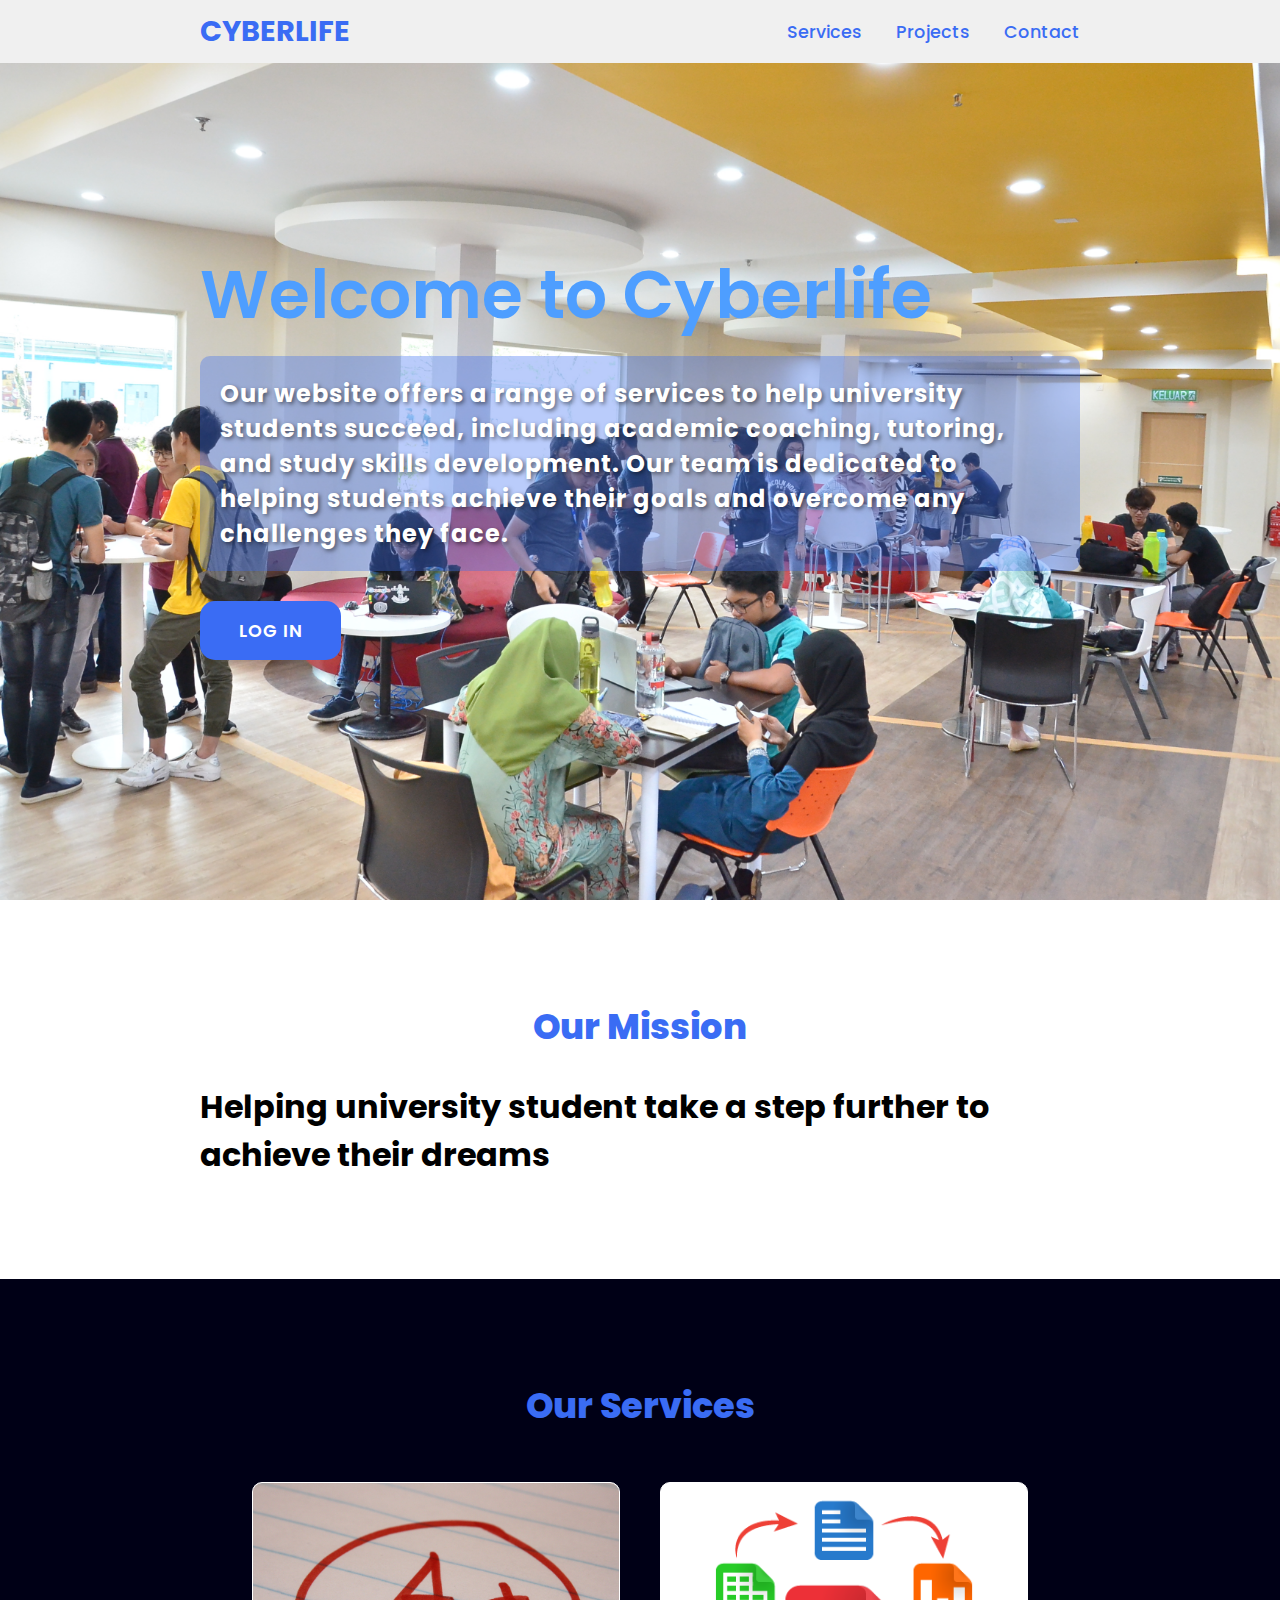
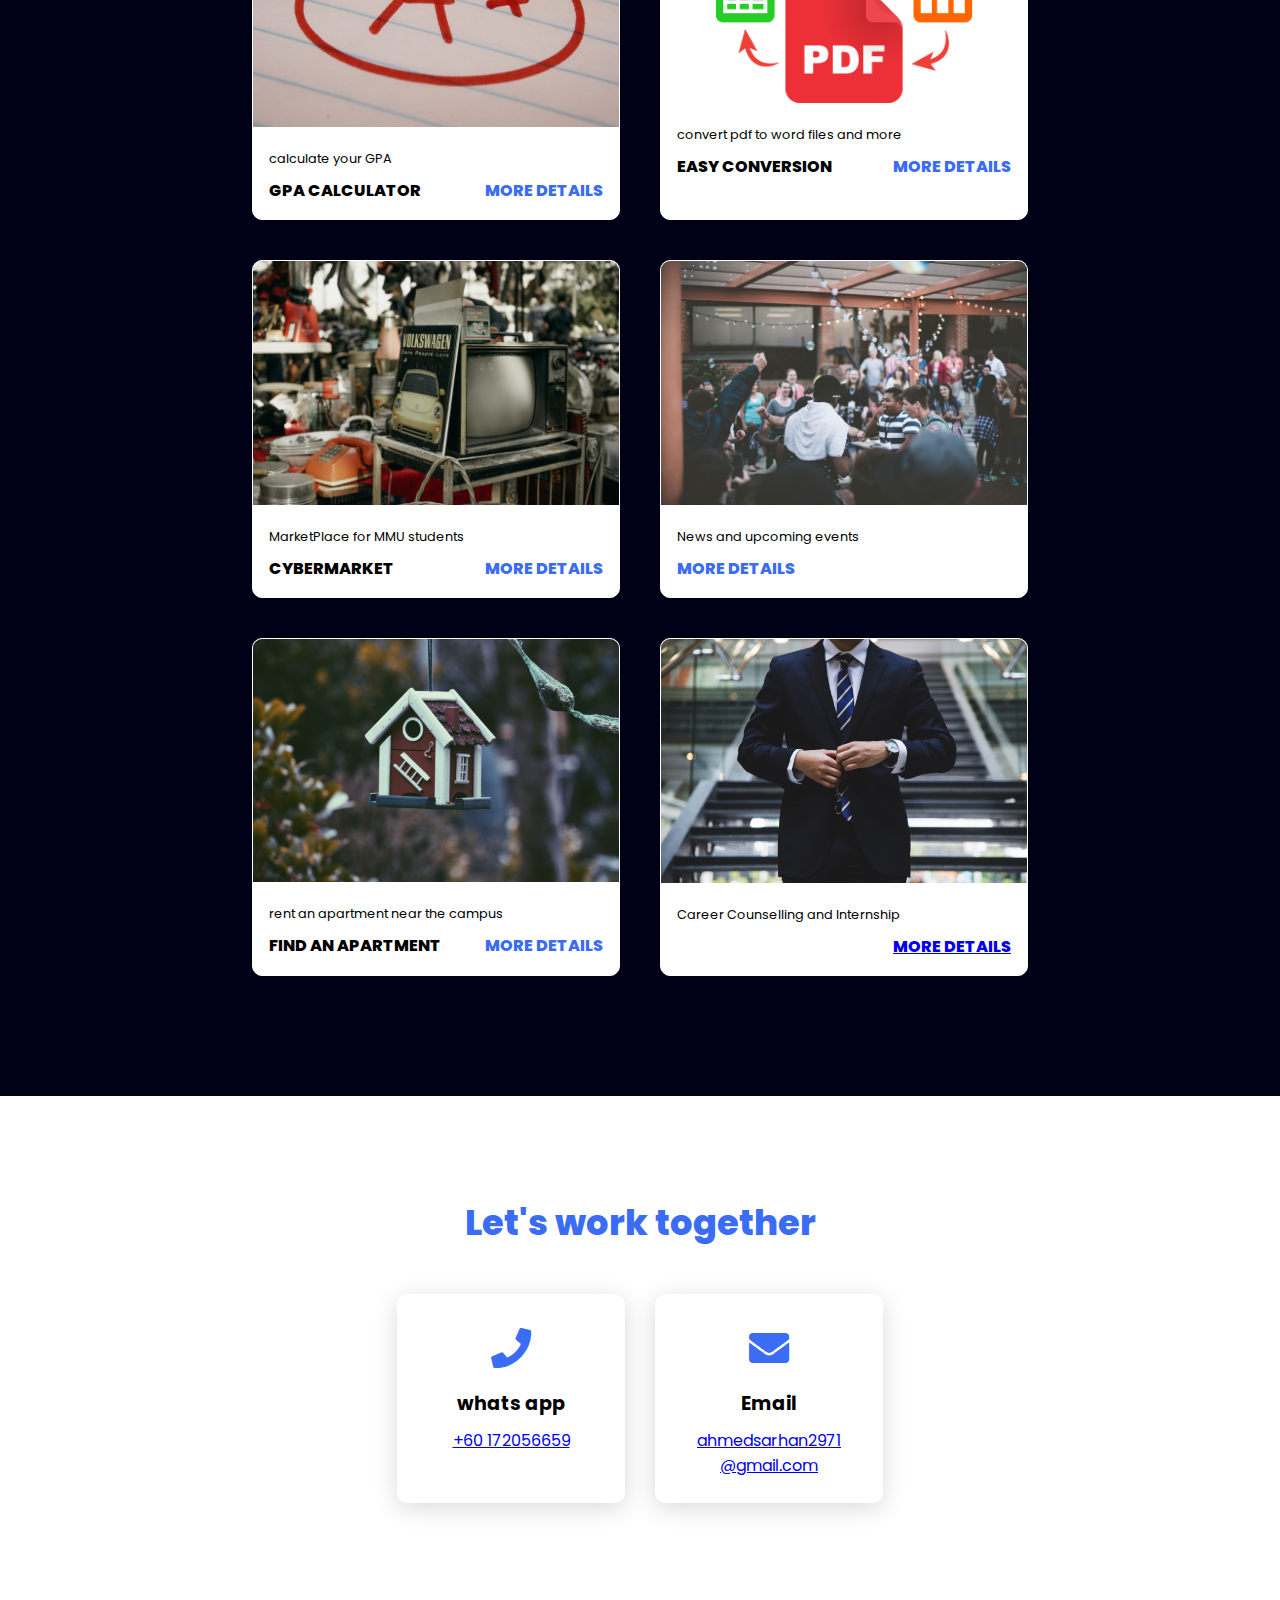
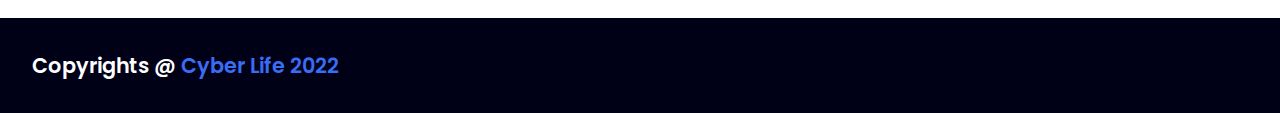
<file: index.html>
<!DOCTYPE html>
<html lang="en">
<head>
    <meta charset="UTF-8">
    <meta http-equiv="X-UA-Compatible" content="IE=edge">
    <meta name="viewport" content="width=device-width, initial-scale=1.0">
    <link rel="stylesheet" href="https://cdnjs.cloudflare.com/ajax/libs/font-awesome/5.15.4/css/all.min.css">
    <link rel="stylesheet" href="cyberlife.css">
    <title>CyberLife</title>
</head>
<body>

    <header>
        <a href="#" class="logo">CyberLife</a>
        <nav class="navigation">
            <a href="#services">Services</a>
            <a href="#projects">Projects</a>
            <a href="#contact">Contact</a>
        </nav>
    </header>

    

    <section class="main">
        <div>
            <h2><br><span>Welcome to Cyberlife</span></h2>
            <h3>Our website offers a range of services to help university students succeed, including academic coaching, tutoring, and study skills development. 
                Our team is dedicated to helping students achieve their goals and overcome any challenges they face. 
               </h3>
            <a href="#projects" class="main-btn">LOG IN</a>
       
        </div>
    </section>

    <section class="cards" id="services">
        <h2 class="title">Our Mission</h2>
        <h1 class="content">Helping university student take a step further to achieve their dreams </h1>
        <!-- <div class="content">
            <div class="card">
                <div class="icon">
                    <i class="fas fa-edit"></i>
                </div>
                <div class="info">
                    <h3>Script Writing</h3>
                    <p>Research and write scripts for different topics that can then be directly recorded for video production</p>
                </div>
            </div>
            <div class="card">
                <div class="icon">
                    <i class="fas fa-video"></i>
                </div>
                <div class="info">
                    <h3>Video Production</h3>
                    <p>Record and shoot videos taking into consideration proper settings, followed by production & post-production work</p>
                </div>
            </div>
            <div class="card">
                <div class="icon">
                    <i class="fas fa-graduation-cap"></i>
                </div>
                <div class="info">
                    <h3>Curriculum Development</h3>
                    <p>Develop complete curriculums for various technical topics to produce digital transformative courses</p>
                </div>
            </div>
        </div> -->
    </section>

    <section class="projects" id="projects">
        <h2 class="title">Our Services</h2>
        <div class="content">
            <div class="project-card">
                <div class="project-image">
                    <img src="images/A+.jpg" />
                </div>
                <div class="project-info">
                    <p class="project-category">calculate your GPA</p>
                    <strong class="project-title">
                        <span>GPA calculator </span>
                        <a href="https://www.calculator.net/gpa-calculator.html" class="more-details">More details</a>
                    </strong>
                </div>
            </div>
            <div class="project-card">
                <div class="project-image">
                    <img src="images/file conversion.png" />
                </div>
                <div class="project-info">
                    <p class="project-category"> convert pdf to word files and more</p>
                    <strong class="project-title">
                        <span>Easy Conversion</span>
                        <a href="https://www.ilovepdf.com/" class="more-details">More details</a>
                    </strong>
                </div>
            </div>
            <div class="project-card">
                <div class="project-image">
                    <img src="images/work3.jpg" />
                </div>
                <div class="project-info">
                    <p class="project-category">MarketPlace for MMU students</p>
                    <strong class="project-title">
                        <span>CyberMarket</span>
                        <a href="#" class="more-details">More details</a>
                    </strong>
                </div>
            </div>
            <div class="project-card">
                <div class="project-image">
                    <img src="images/work4.jpg" />
                </div>
                <div class="project-info">
                    <p class="project-category">News and upcoming events </p>
                    <strong class="project-title">
                        <!-- <span>Dev Books</span> -->
                        <a href="news.html" class="more-details">More details</a>
                    </strong>
                </div>
            </div>
            <div class="project-card">
                <div class="project-image">
                    <img src="images/work5.jpg" />
                </div>
                <div class="project-info">
                    <p class="project-category">rent an apartment near the campus</p>
                    <strong class="project-title">
                        <span>Find an apartment</span>
                        <a href="https://www.iproperty.com.my/rent/cyberjaya/all-residential/?maxPrice=1500" class="more-details">More details</a>
                    </strong>
                </div>
            </div>
            <div class="project-card">
                <div class="project-image">
                    <img src="images/work6.jpg" />
                </div>
                <div class="project-info">
                    <p class="project-category">Career Counselling and Internship </p>
                    <strong class="project-title">
                        <span></span>
        
                        <a href="career_counselling.html">More details</a>
                    </strong>
                </div>
            </div>
        </div>
    </section>

    <section class="cards contact" id="contact">
        <h2 class="title">Let's work together</h2>
        <div class="content">
            <div class="card">
                <div class="icon">
                    <i class="fas fa-phone"></i>
                </div>
                <div class="info">
                    <h3>whats app</h3>
                    <p><a href="https://wa.me/+60172056659">+60 172056659</a></p>
                </div>
            </div>
            <div class="card">
               
                <div class="icon">
                    <i class="fas fa-envelope"></i>
                </div>
                <div class="info">
                    <h3>Email</h3>
                    <p><a href="https://www.google.com/">ahmedsarhan2971
                        @gmail.com</a>
                </div></p>
                        
            </a>
            </div>
        </div>
    </section>
    
    <footer class="footer">
        <p class="footer-title">Copyrights @ <span>Cyber Life 2022</span></p>
     
    </footer>

</body>
</html>
</file>
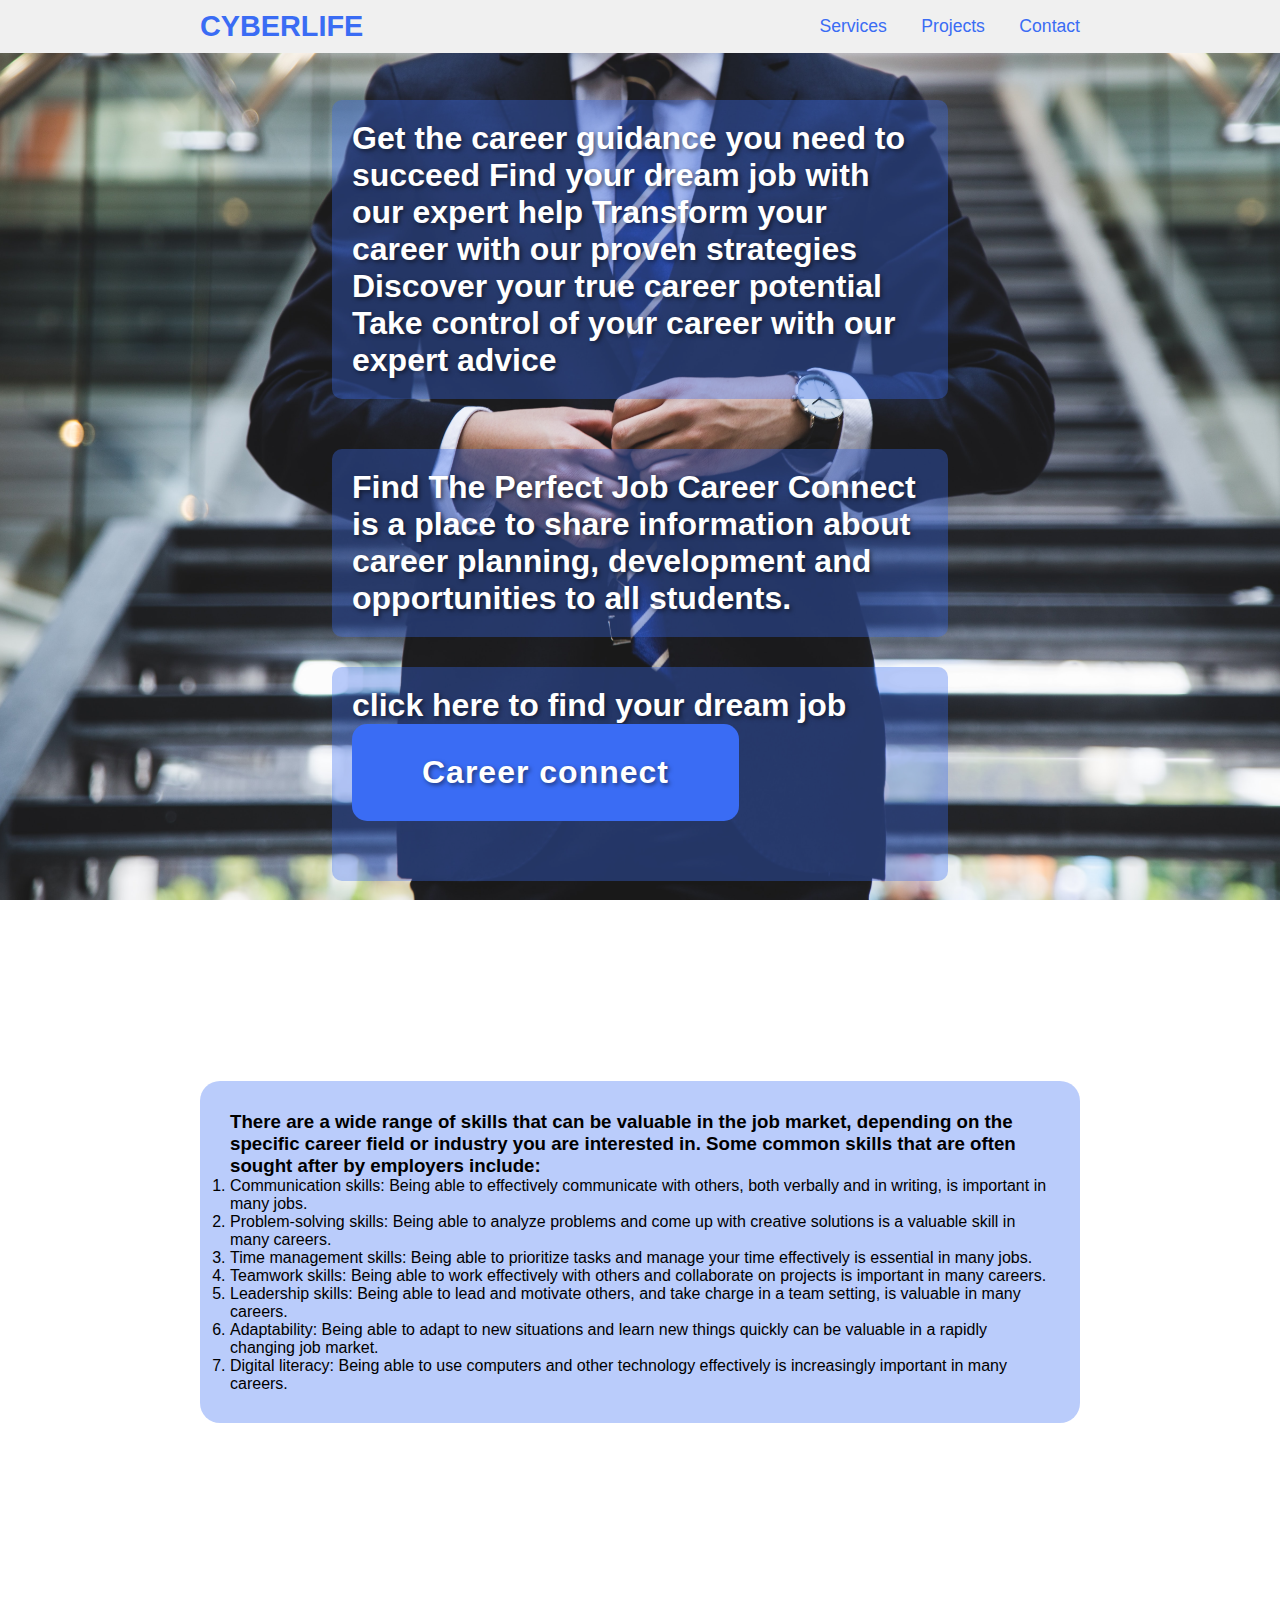
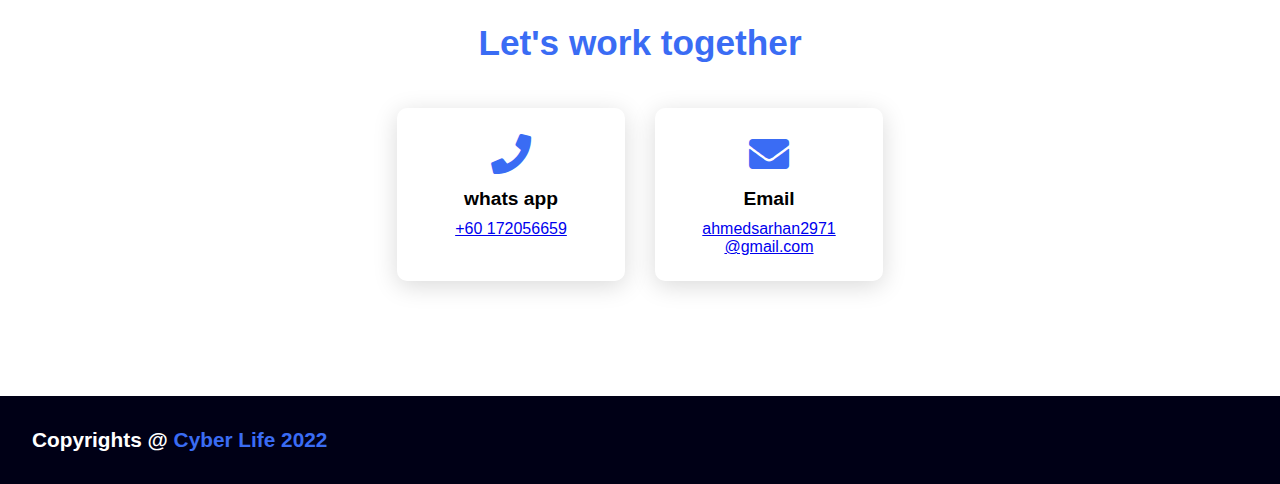
<file: career_counselling.html>
<!DOCTYPE html>
<html lang="en">
<head>
    <meta charset="UTF-8">
    <meta http-equiv="X-UA-Compatible" content="IE=edge">
    <meta name="viewport" content="width=device-width, initial-scale=1.0">
    <link rel="stylesheet" href="https://cdnjs.cloudflare.com/ajax/libs/font-awesome/5.15.4/css/all.min.css">
    <link rel="stylesheet" href="career_counselling.css">
    <title>CyberLife</title>
</head>
<body>



  
    <header>
      <a href="cyberlife.html" class="logo">CyberLife</a>
      <nav class="navigation">
          <a href="#services">Services</a>
          <a href="#projects">Projects</a>
          <a href="#contact">Contact</a>
      </nav>
  </header>


  <section class="main">
      <div>
           <h1 id="career-">Get the career guidance you need to succeed
            Find your dream job with our expert help
            Transform your career with our proven strategies
            Discover your true career potential
            Take control of your career with our expert advice</h1>
          

             <h1>
                      Find The Perfect Job
                      Career Connect is a place to share information about career planning, 
                  development and opportunities to all students.
             </h1>
    
      <div style= "justify-content: center; display: flex; margin-top: 30px;">
                 <h1>
                         click here to find your dream job  
                             <a href="https://careerconnect.mmu.edu.my/" class="main-btn" >Career connect</a>
                 </h1>
        </div>
    </div>
  </section>
 
 

<section class="blog">
<div><h3>
  There are a wide range of skills that can be valuable in the job market, 
  depending on the specific career field or industry you are interested in. 
  Some common skills that are often sought after by employers include:

 
</h3>

<ol>
  <li>Communication skills: Being able to effectively communicate with others, 
    both verbally and in writing, is important in many jobs.</li> 
<li>Problem-solving skills: Being able to analyze problems 
and come up with creative solutions is a valuable skill in many careers.</li>
<li>Time management skills: Being able to prioritize tasks and manage your time effectively is essential in many jobs.</li>
<li>Teamwork skills: Being able to work effectively with others and collaborate on projects is important in many careers.</li>
<li>Leadership skills: Being able to lead and motivate others, and take charge in a team setting, is valuable in many careers.</li>
<li>Adaptability: Being able to adapt to new situations and learn new things quickly can be valuable in a rapidly changing job market.</li>
<li>Digital literacy: Being able to use computers and other technology effectively is increasingly important in many careers.</li>
  
</ol></div>
  

  
</section>
 

    <section class="cards contact" id="contact">
        <h2 class="title">Let's work together</h2>
        <div class="content">
            <div class="card">
                <div class="icon">
                    <i class="fas fa-phone"></i>
                </div>
                <div class="info">
                    <h3>whats app</h3>
                    <p><a href="https://wa.me/+60172056659">+60 172056659</a></p>
                </div>
            </div>
            <div class="card">
               
                <div class="icon">
                    <i class="fas fa-envelope"></i>
                </div>
                <div class="info">
                    <h3>Email</h3>
                    <p><a href="https://www.google.com/">ahmedsarhan2971
                        @gmail.com</a>
                </div></p>
                        
            </a>
            </div>
        </div>
    </section>
    
    <footer class="footer">
        <p class="footer-title">Copyrights @ <span>Cyber Life 2022</span></p>
    
    </footer>

</body>
</html>
</file>
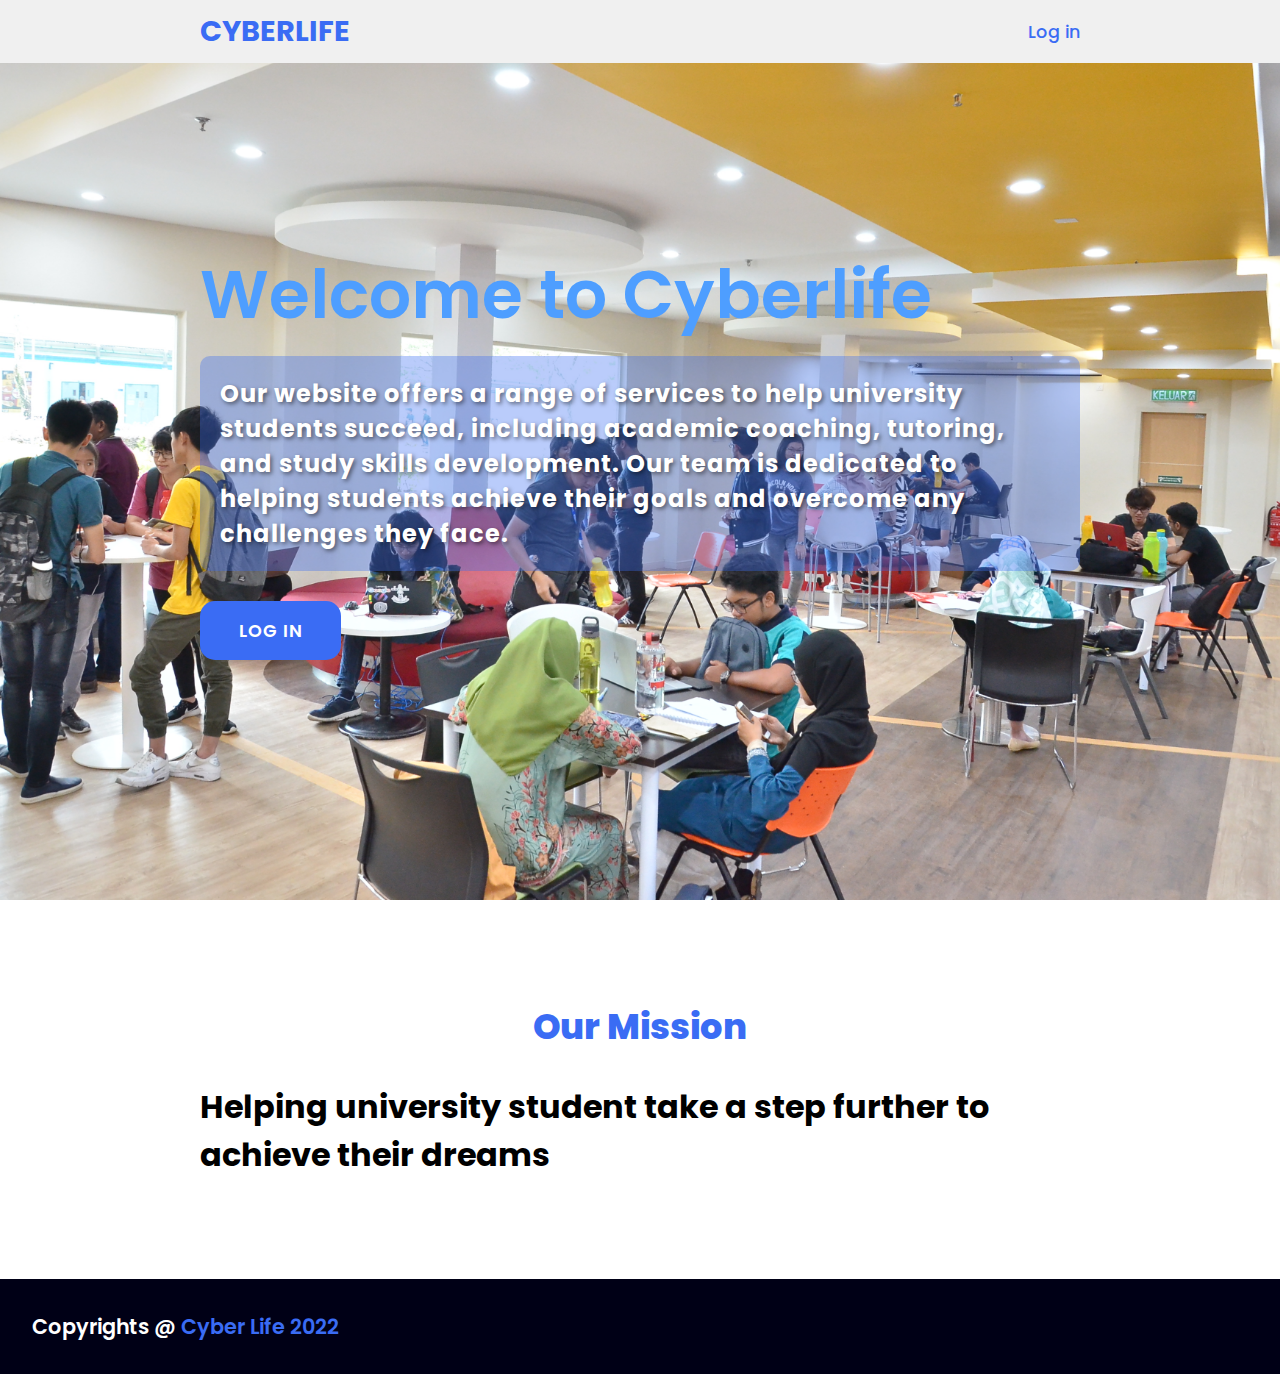
<file: cyberlife-login-page.html>
<!DOCTYPE html>
<html lang="en">
<head>
    <meta charset="UTF-8">
    <meta http-equiv="X-UA-Compatible" content="IE=edge">
    <meta name="viewport" content="width=device-width, initial-scale=1.0">
    <link rel="stylesheet" href="https://cdnjs.cloudflare.com/ajax/libs/font-awesome/5.15.4/css/all.min.css">
    <link rel="stylesheet" href="cyberlife.css">
    <title>CyberLife</title>
</head>
<body>

    <header>
        <a href="#"  class="logo">CyberLife</a>
        <nav class="navigation">

            <a href="#Login">Log in</a>
        </nav>
    </header>


    <section class="main">
        <div>
            <h2><br><span>Welcome to Cyberlife</span></h2>
            <h3>Our website offers a range of services to help university students succeed, including academic coaching, tutoring, and study skills development. 
                Our team is dedicated to helping students achieve their goals and overcome any challenges they face. 
               </h3>
            <a href="#projects" class="main-btn">LOG IN</a>
   
           
       
        </div>
    </section>

    <section class="cards" id="services">
        <h2 class="title">Our Mission</h2>
        <h1 class="content">Helping university student take a step further to achieve their dreams </h1>
        <!-- <div class="content">
            <div class="card">
                <div class="icon">
                    <i class="fas fa-edit"></i>
                </div>
                <div class="info">
                    <h3>Script Writing</h3>
                    <p>Research and write scripts for different topics that can then be directly recorded for video production</p>
                </div>
            </div>
            <div class="card">
                <div class="icon">
                    <i class="fas fa-video"></i>
                </div>
                <div class="info">
                    <h3>Video Production</h3>
                    <p>Record and shoot videos taking into consideration proper settings, followed by production & post-production work</p>
                </div>
            </div>
            <div class="card">
                <div class="icon">
                    <i class="fas fa-graduation-cap"></i>
                </div>
                <div class="info">
                    <h3>Curriculum Development</h3>
                    <p>Develop complete curriculums for various technical topics to produce digital transformative courses</p>
                </div>
            </div>
        </div> -->
    </section>

   
  
    
    <footer class="footer">
        <p class="footer-title">Copyrights @ <span>Cyber Life 2022</span></p>
    
    </footer>

</body>
</html>
</file>
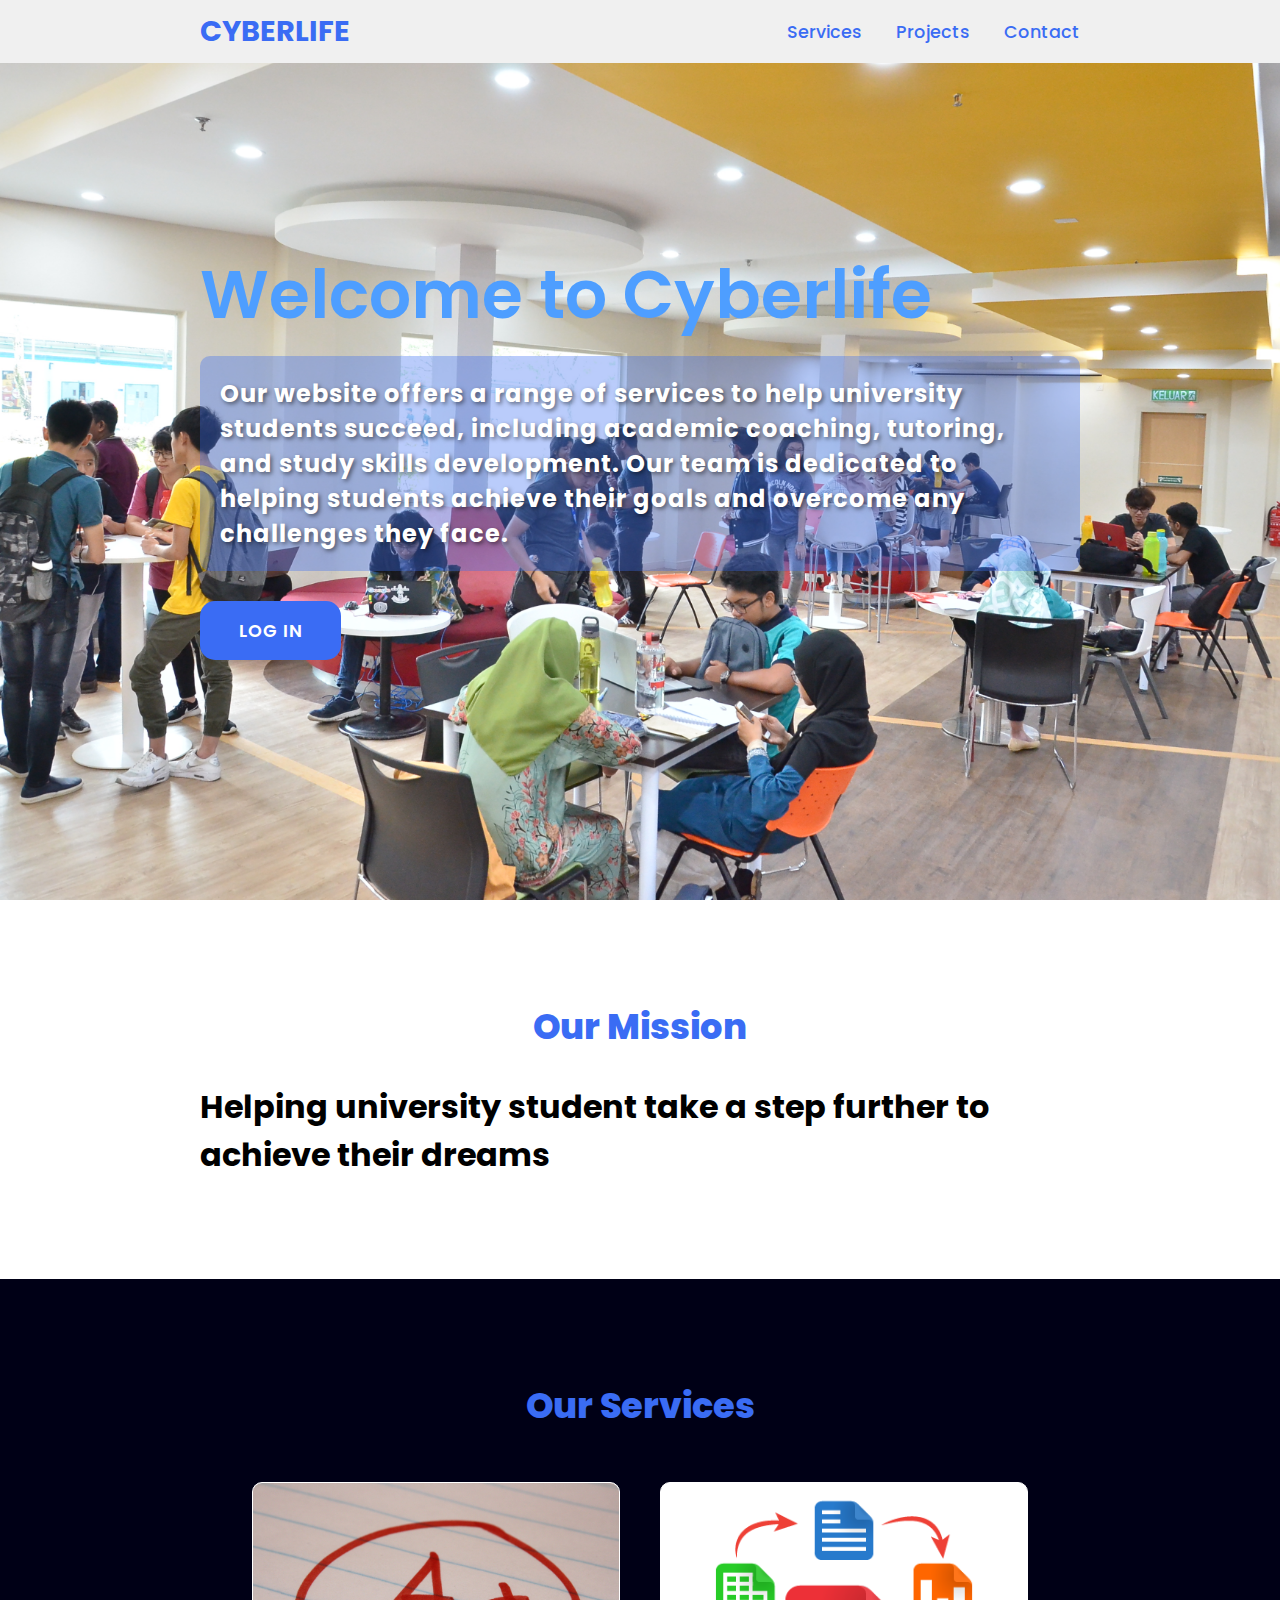
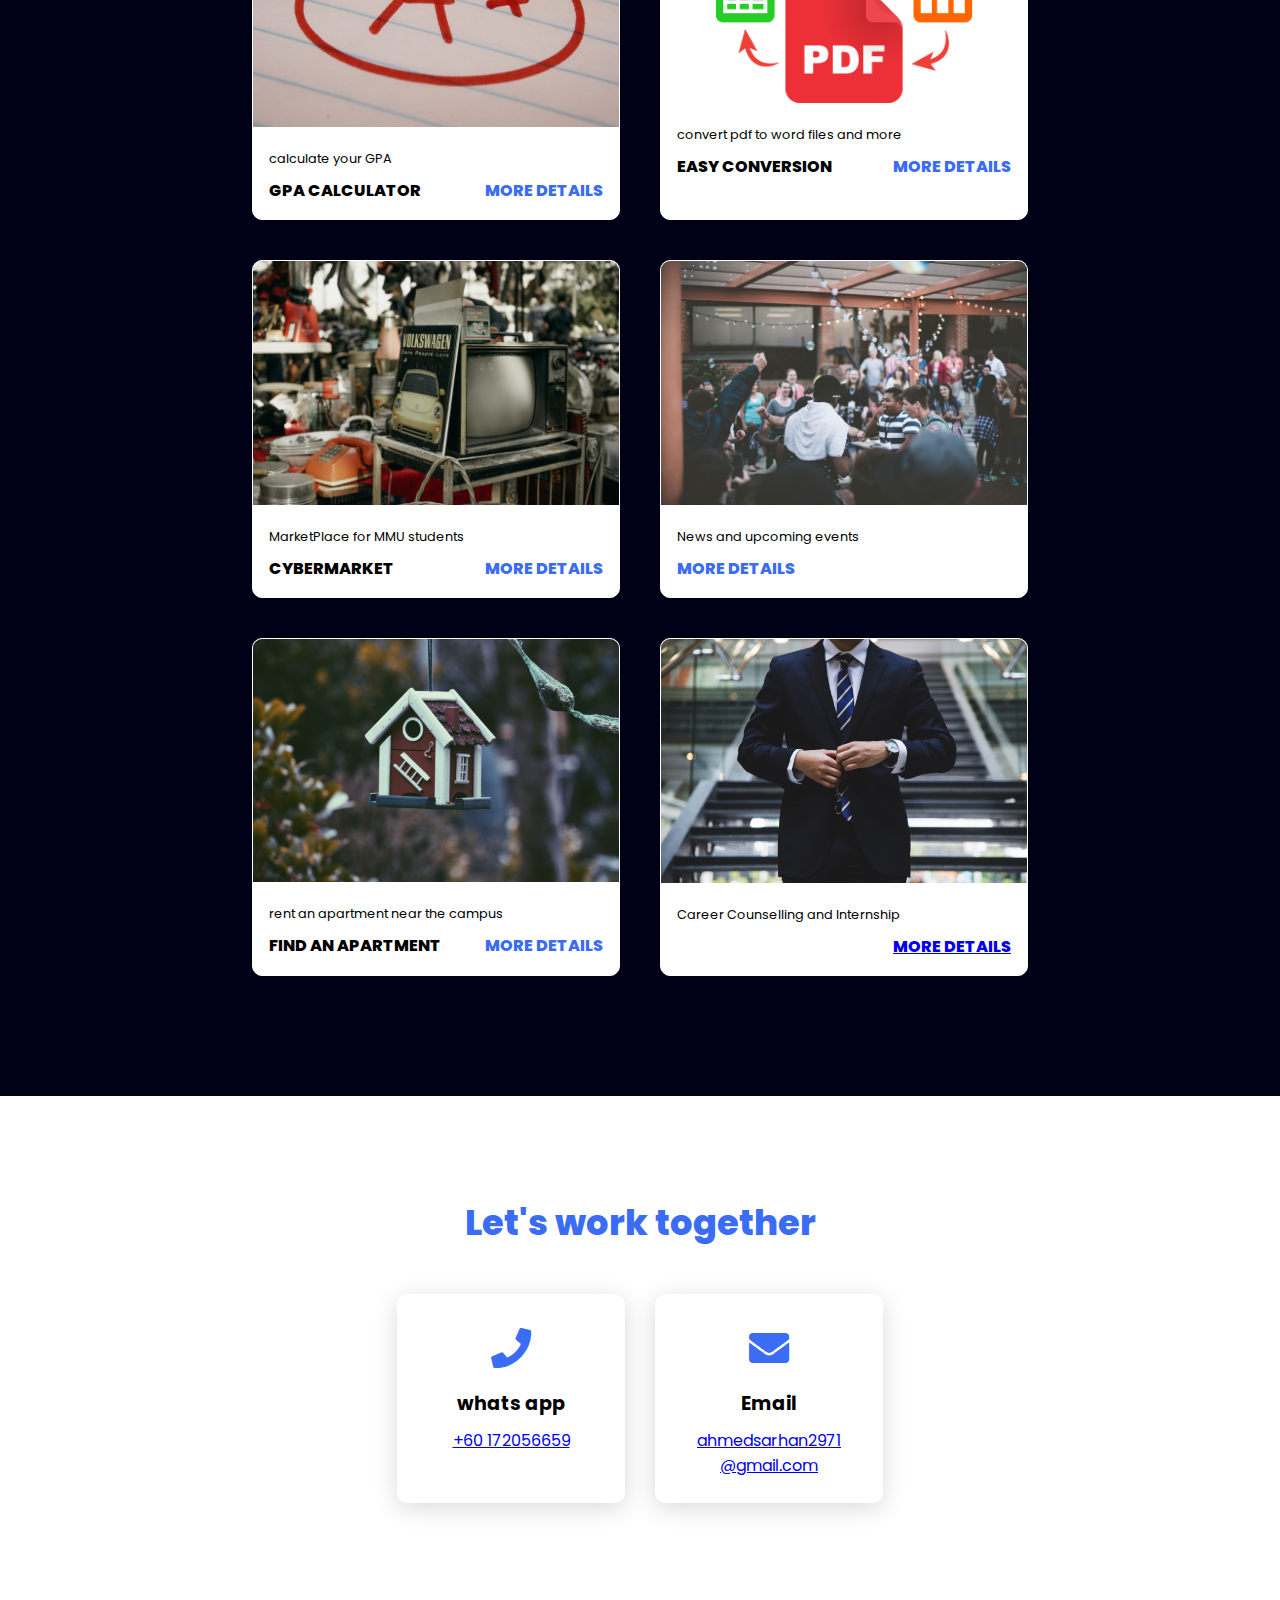
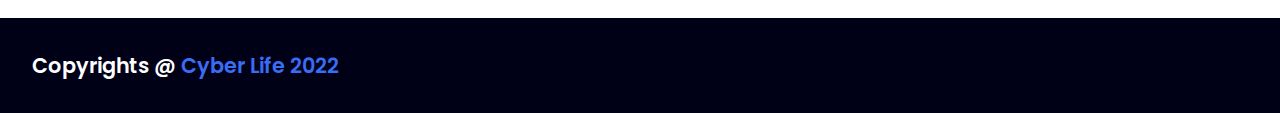
<file: cyberlife-main.html>
<!DOCTYPE html>
<html lang="en">
<head>
    <meta charset="UTF-8">
    <meta http-equiv="X-UA-Compatible" content="IE=edge">
    <meta name="viewport" content="width=device-width, initial-scale=1.0">
    <link rel="stylesheet" href="https://cdnjs.cloudflare.com/ajax/libs/font-awesome/5.15.4/css/all.min.css">
    <link rel="stylesheet" href="cyberlife.css">
    <title>CyberLife</title>
</head>
<body>

    <header>
        <a href="#" class="logo">CyberLife</a>
        <nav class="navigation">
            <a href="#services">Services</a>
            <a href="#projects">Projects</a>
            <a href="#contact">Contact</a>
        </nav>
    </header>

    

    <section class="main">
        <div>
            <h2><br><span>Welcome to Cyberlife</span></h2>
            <h3>Our website offers a range of services to help university students succeed, including academic coaching, tutoring, and study skills development. 
                Our team is dedicated to helping students achieve their goals and overcome any challenges they face. 
               </h3>
            <a href="#projects" class="main-btn">LOG IN</a>
       
        </div>
    </section>

    <section class="cards" id="services">
        <h2 class="title">Our Mission</h2>
        <h1 class="content">Helping university student take a step further to achieve their dreams </h1>
        <!-- <div class="content">
            <div class="card">
                <div class="icon">
                    <i class="fas fa-edit"></i>
                </div>
                <div class="info">
                    <h3>Script Writing</h3>
                    <p>Research and write scripts for different topics that can then be directly recorded for video production</p>
                </div>
            </div>
            <div class="card">
                <div class="icon">
                    <i class="fas fa-video"></i>
                </div>
                <div class="info">
                    <h3>Video Production</h3>
                    <p>Record and shoot videos taking into consideration proper settings, followed by production & post-production work</p>
                </div>
            </div>
            <div class="card">
                <div class="icon">
                    <i class="fas fa-graduation-cap"></i>
                </div>
                <div class="info">
                    <h3>Curriculum Development</h3>
                    <p>Develop complete curriculums for various technical topics to produce digital transformative courses</p>
                </div>
            </div>
        </div> -->
    </section>

    <section class="projects" id="projects">
        <h2 class="title">Our Services</h2>
        <div class="content">
            <div class="project-card">
                <div class="project-image">
                    <img src="images/A+.jpg" />
                </div>
                <div class="project-info">
                    <p class="project-category">calculate your GPA</p>
                    <strong class="project-title">
                        <span>GPA calculator </span>
                        <a href="https://www.calculator.net/gpa-calculator.html" class="more-details">More details</a>
                    </strong>
                </div>
            </div>
            <div class="project-card">
                <div class="project-image">
                    <img src="images/file conversion.png" />
                </div>
                <div class="project-info">
                    <p class="project-category"> convert pdf to word files and more</p>
                    <strong class="project-title">
                        <span>Easy Conversion</span>
                        <a href="https://www.ilovepdf.com/" class="more-details">More details</a>
                    </strong>
                </div>
            </div>
            <div class="project-card">
                <div class="project-image">
                    <img src="images/work3.jpg" />
                </div>
                <div class="project-info">
                    <p class="project-category">MarketPlace for MMU students</p>
                    <strong class="project-title">
                        <span>CyberMarket</span>
                        <a href="#" class="more-details">More details</a>
                    </strong>
                </div>
            </div>
            <div class="project-card">
                <div class="project-image">
                    <img src="images/work4.jpg" />
                </div>
                <div class="project-info">
                    <p class="project-category">News and upcoming events </p>
                    <strong class="project-title">
                        <!-- <span>Dev Books</span> -->
                        <a href="news.html" class="more-details">More details</a>
                    </strong>
                </div>
            </div>
            <div class="project-card">
                <div class="project-image">
                    <img src="images/work5.jpg" />
                </div>
                <div class="project-info">
                    <p class="project-category">rent an apartment near the campus</p>
                    <strong class="project-title">
                        <span>Find an apartment</span>
                        <a href="https://www.iproperty.com.my/rent/cyberjaya/all-residential/?maxPrice=1500" class="more-details">More details</a>
                    </strong>
                </div>
            </div>
            <div class="project-card">
                <div class="project-image">
                    <img src="images/work6.jpg" />
                </div>
                <div class="project-info">
                    <p class="project-category">Career Counselling and Internship </p>
                    <strong class="project-title">
                        <span></span>
        
                        <a href="career_counselling.html">More details</a>
                    </strong>
                </div>
            </div>
        </div>
    </section>

    <section class="cards contact" id="contact">
        <h2 class="title">Let's work together</h2>
        <div class="content">
            <div class="card">
                <div class="icon">
                    <i class="fas fa-phone"></i>
                </div>
                <div class="info">
                    <h3>whats app</h3>
                    <p><a href="https://wa.me/+60172056659">+60 172056659</a></p>
                </div>
            </div>
            <div class="card">
               
                <div class="icon">
                    <i class="fas fa-envelope"></i>
                </div>
                <div class="info">
                    <h3>Email</h3>
                    <p><a href="https://www.google.com/">ahmedsarhan2971
                        @gmail.com</a>
                </div></p>
                        
            </a>
            </div>
        </div>
    </section>
    
    <footer class="footer">
        <p class="footer-title">Copyrights @ <span>Cyber Life 2022</span></p>
     
    </footer>

</body>
</html>
</file>
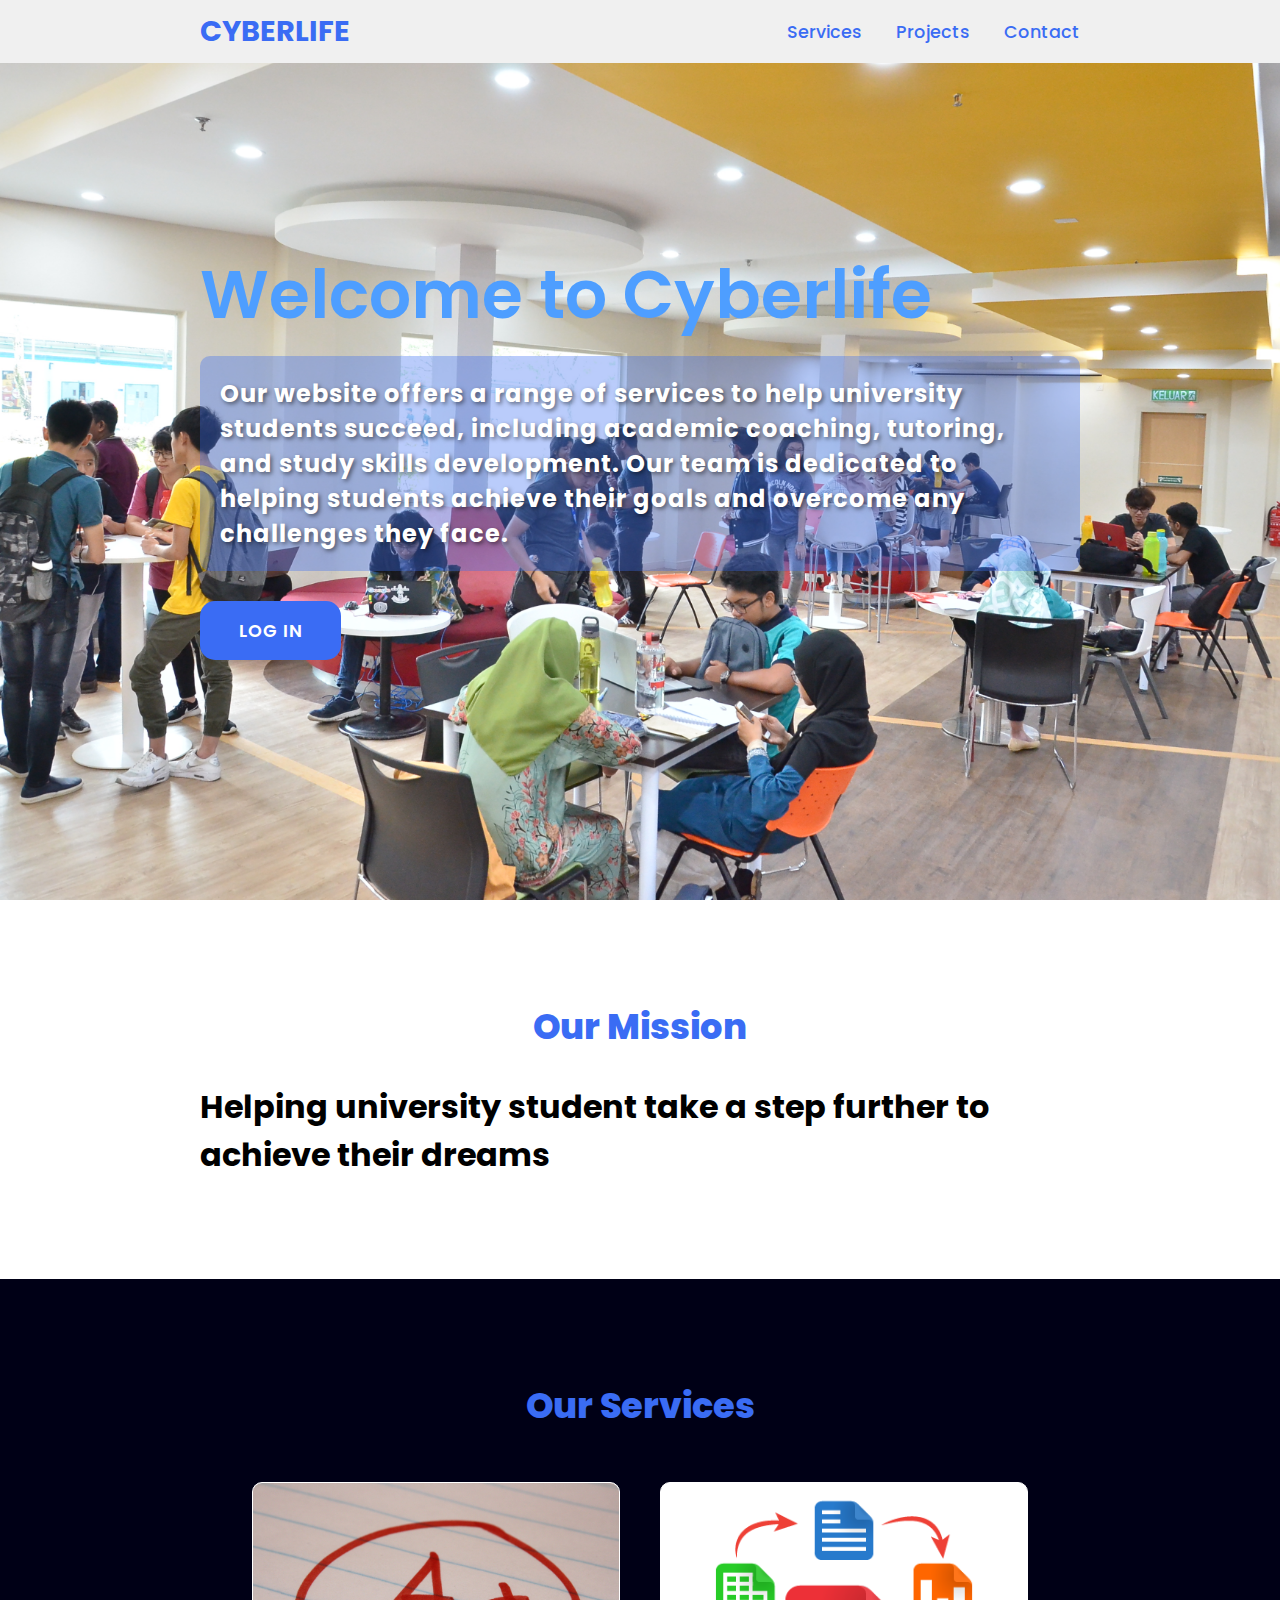
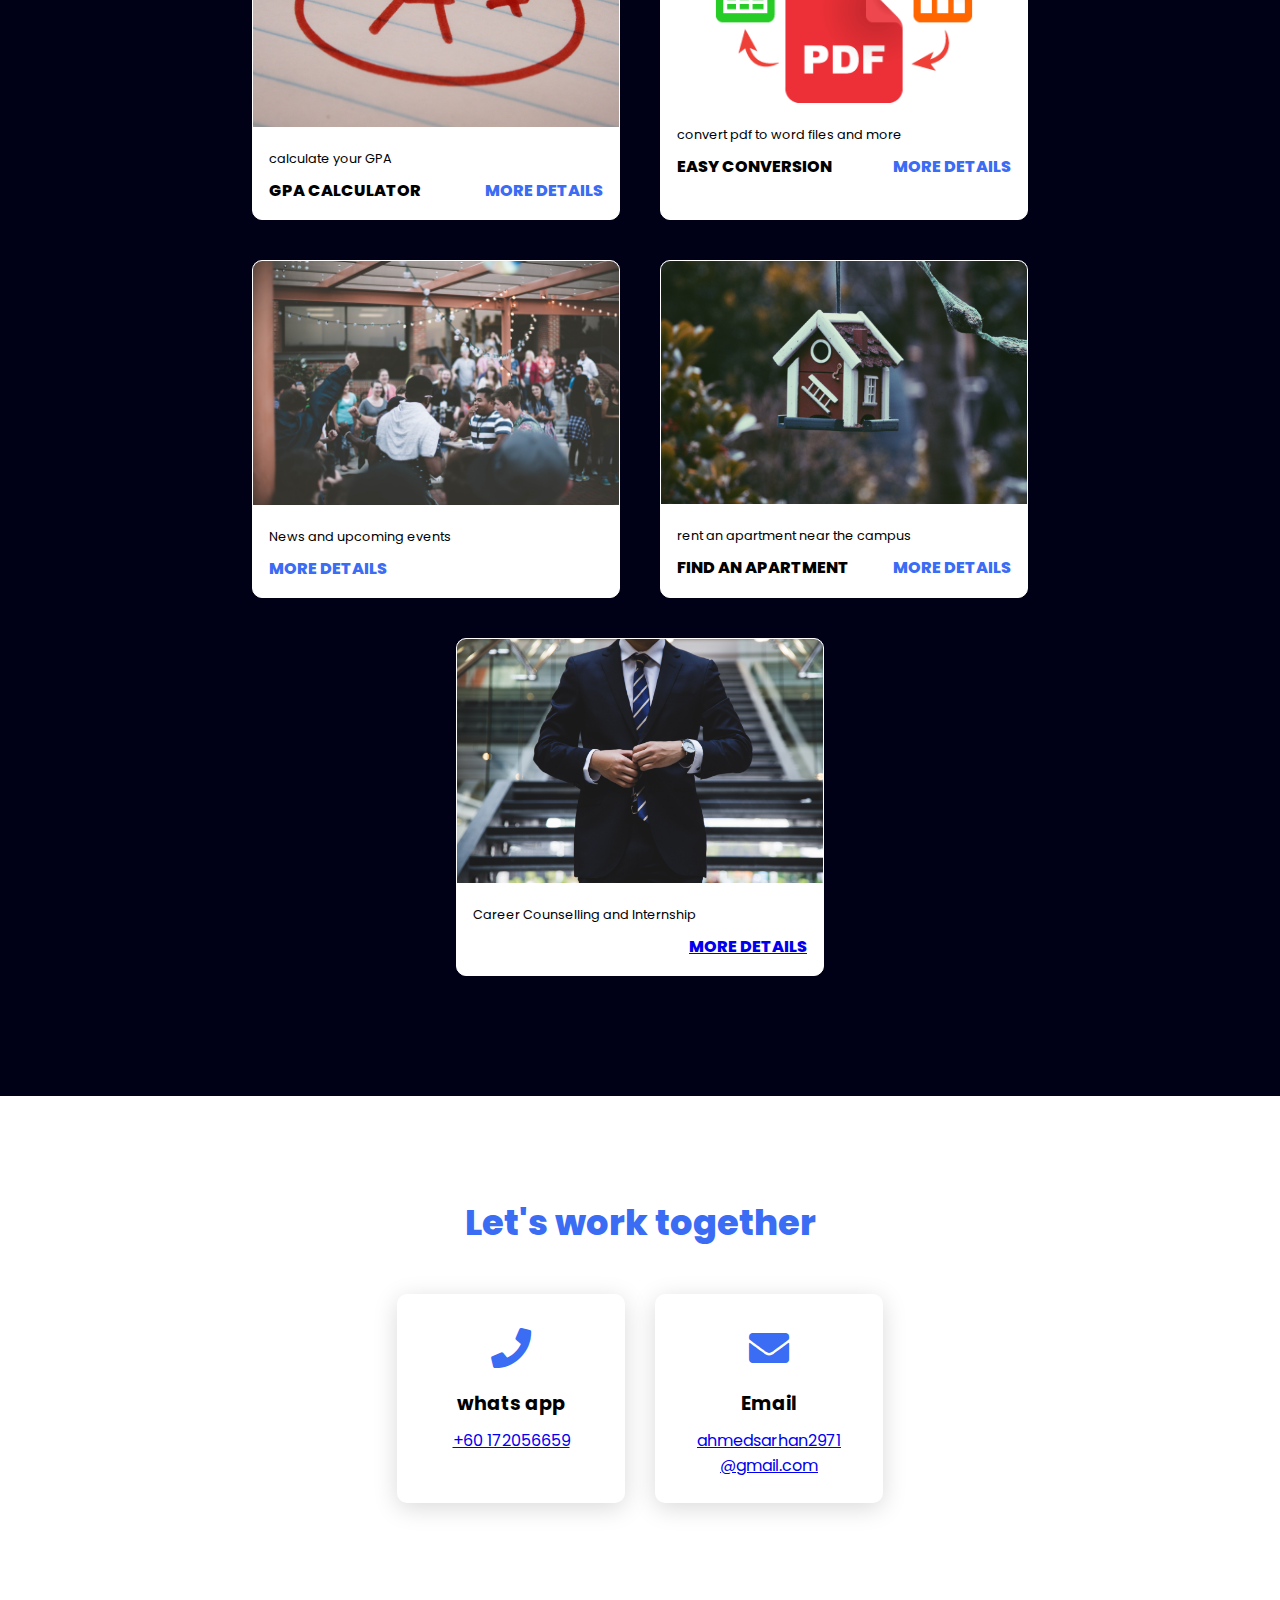
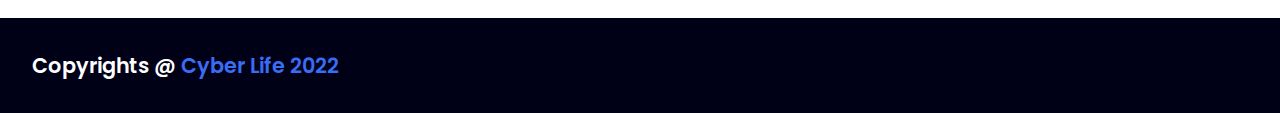
<file: cyberlife.html>
<!DOCTYPE html>
<html lang="en">
<head>
    <meta charset="UTF-8">
    <meta http-equiv="X-UA-Compatible" content="IE=edge">
    <meta name="viewport" content="width=device-width, initial-scale=1.0">
    <link rel="stylesheet" href="https://cdnjs.cloudflare.com/ajax/libs/font-awesome/5.15.4/css/all.min.css">
    <link rel="stylesheet" href="cyberlife.css">
    <title>CyberLife</title>
</head>
<body>

    <header>
        
        <a href="#" class="logo">CyberLife</a>
        <nav class="navigation">
            <a href="#services">Services</a>
            <a href="#projects">Projects</a>
            <a href="#contact">Contact</a>
        </nav>
    </header>


    <section class="main">
        <div>
            <h2><br><span>Welcome to Cyberlife</span></h2>
            <h3>Our website offers a range of services to help university students succeed, including academic coaching, tutoring, and study skills development. 
                Our team is dedicated to helping students achieve their goals and overcome any challenges they face. 
               </h3>
            <a href="#projects" class="main-btn">LOG IN</a>
            <!-- <div class="social-icons">
                <a href="#"><i class="fab fa-linkedin"></i></a>
                <a href="#"><i class="fab fa-twitter"></i></a>
                <a href="#"><i class="fab fa-instagram"></i></a>
                <a href="#"><i class="fab fa-youtube"></i></a>
            </div> -->
        </div>
    </section>

    <section class="cards" id="services">
        <h2 class="title">Our Mission</h2>
        <h1 class="content">Helping university student take a step further to achieve their dreams </h1>
        <!-- <div class="content">
            <div class="card">
                <div class="icon">
                    <i class="fas fa-edit"></i>
                </div>
                <div class="info">
                    <h3>Script Writing</h3>
                    <p>Research and write scripts for different topics that can then be directly recorded for video production</p>
                </div>
            </div>
            <div class="card">
                <div class="icon">
                    <i class="fas fa-video"></i>
                </div>
                <div class="info">
                    <h3>Video Production</h3>
                    <p>Record and shoot videos taking into consideration proper settings, followed by production & post-production work</p>
                </div>
            </div>
            <div class="card">
                <div class="icon">
                    <i class="fas fa-graduation-cap"></i>
                </div>
                <div class="info">
                    <h3>Curriculum Development</h3>
                    <p>Develop complete curriculums for various technical topics to produce digital transformative courses</p>
                </div>
            </div>
        </div> -->
    </section>

    <section class="projects" id="projects">
        <h2 class="title">Our Services</h2>
        <div class="content">
            <div class="project-card">
                <div class="project-image">
                    <img src="images/A+.jpg" />
                </div>
                <div class="project-info">
                    <p class="project-category">calculate your GPA</p>
                    <strong class="project-title">
                        <span>GPA calculator </span>
                        <a href="https://www.calculator.net/gpa-calculator.html" class="more-details">More details</a>
                    </strong>
                </div>
            </div>
            <div class="project-card">
                <div class="project-image">
                    <img src="images/file conversion.png" />
                </div>
                <div class="project-info">
                    <p class="project-category"> convert pdf to word files and more</p>
                    <strong class="project-title">
                        <span>Easy Conversion</span>
                        <a href="https://www.ilovepdf.com/" class="more-details">More details</a>
                    </strong>
                </div>
            </div>
            <!-- <div class="project-card">
                <div class="project-image">
                    <img src="images/work3.jpg" />
                </div>
                <div class="project-info">
                    <p class="project-category">MarketPlace for MMU students</p>
                    <strong class="project-title">
                        <span>CyberMarket</span>
                        <a href="#" class="more-details">More details</a>
                    </strong>
                </div>
            </div> -->
            <div class="project-card">
                <div class="project-image">
                    <img src="images/work4.jpg" />
                </div>
                <div class="project-info">
                    <p class="project-category">News and upcoming events </p>
                    <strong class="project-title">
                        <!-- <span>Dev Books</span> -->
                        <a href="news.html" class="more-details">More details</a>
                    </strong>
                </div>
            </div>
            <div class="project-card">
                <div class="project-image">
                    <img src="images/work5.jpg" />
                </div>
                <div class="project-info">
                    <p class="project-category">rent an apartment near the campus</p>
                    <strong class="project-title">
                        <span>Find an apartment</span>
                        <a href="https://www.iproperty.com.my/rent/cyberjaya/all-residential/?maxPrice=1500" class="more-details">More details</a>
                    </strong>
                </div>
            </div>
            <div class="project-card">
                <div class="project-image">
                    <img src="images/work6.jpg" />
                </div>
                <div class="project-info">
                    <p class="project-category">Career Counselling and Internship </p>
                    <strong class="project-title">
                        <span></span>
        
                        <a href="career_counselling.html">More details</a>
                    </strong>
                </div>
            </div>
        </div>
    </section>

    <section class="cards contact" id="contact">
        <h2 class="title">Let's work together</h2>
        <div class="content">
            <div class="card">
                <div class="icon">
                    <i class="fas fa-phone"></i>
                </div>
                <div class="info">
                    <h3>whats app</h3>
                    <p><a href="https://wa.me/+60172056659">+60 172056659</a></p>
                </div>
            </div>
            <div class="card">
               
                <div class="icon">
                    <i class="fas fa-envelope"></i>
                </div>
                <div class="info">
                    <h3>Email</h3>
                    <p><a href="https://www.google.com/">ahmedsarhan2971
                        @gmail.com</a>
                </div></p>
                        
            </a>
            </div>
        </div>
    </section>
    
    <footer class="footer">
        <p class="footer-title">Copyrights @ <span>Cyber Life 2022</span></p>
        <!-- <div class="social-icons">
            <a href="#"><i class="fab fa-linkedin"></i></a>
            <a href="#"><i class="fab fa-twitter"></i></a>
            <a href="#"><i class="fab fa-instagram"></i></a>
            <a href="#"><i class="fab fa-youtube"></i></a>
        </div> -->
    </footer>

</body>
</html>
</file>
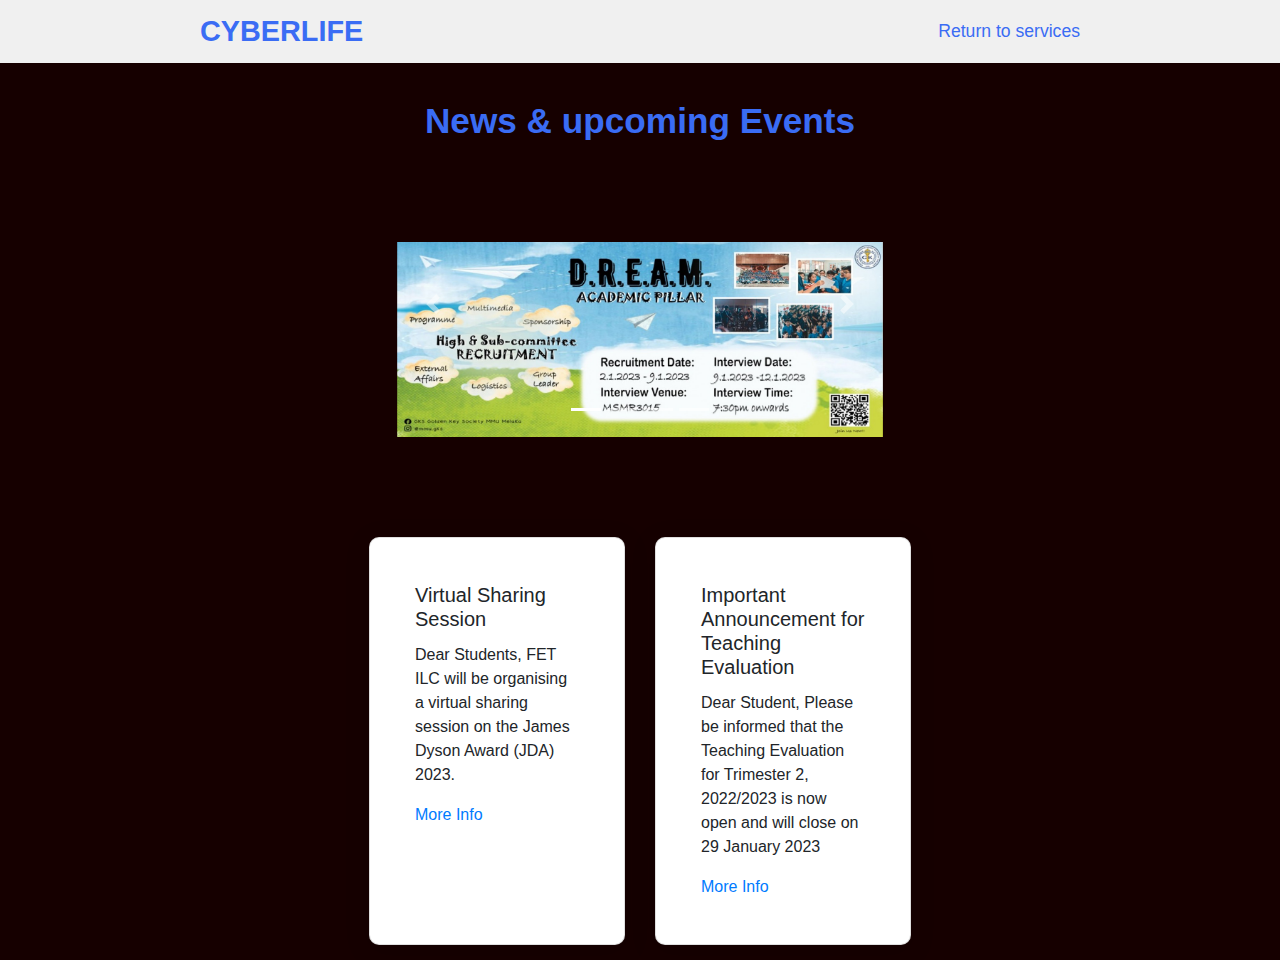
<file: news.html>
<!doctype html>
<html lang="en">
  <head>
    <!-- Required meta tags -->
    <meta charset="utf-8">
    <meta name="viewport" content="width=device-width, initial-scale=1, shrink-to-fit=no">

    <!-- Bootstrap CSS -->
    <link rel="stylesheet" href="https://cdn.jsdelivr.net/npm/bootstrap@4.3.1/dist/css/bootstrap.min.css" integrity="sha384-ggOyR0iXCbMQv3Xipma34MD+dH/1fQ784/j6cY/iJTQUOhcWr7x9JvoRxT2MZw1T" crossorigin="anonymous">
<link rel="stylesheet" href="news.css">
    <title>Hello, world!</title>
  </head>
<body>
  <header>
    <a href="cyberlife.html" class="logo">CyberLife</a>
    <nav class="navigation">
        <a href="cyberlife.html">Return to services</a>

    </nav>
</header>
<div>
  <h1 class="title">News & upcoming Events</h1>
</div>

    <div id="carouselExampleIndicators" class="carousel slide" data-ride="carousel">
      <ol class="carousel-indicators">
        <li data-target="#carouselExampleIndicators" data-slide-to="0" class="active"></li>
        <li data-target="#carouselExampleIndicators" data-slide-to="1"></li>
        <li data-target="#carouselExampleIndicators" data-slide-to="3"></li>
        <li data-target="#carouselExampleIndicators" data-slide-to="4"></li>
      </ol>
      <div class="carousel-inner">
        <div class="carousel-item active">
          <img class="d-block w-100" src="images/mmls1.jpg" alt="First slide">
        </div>
        <div class="carousel-item">
          <img class="d-block w-100" src="images/mmls2.png" alt="Second slide">
        </div>
        <div class="carousel-item">
          <img class="d-block w-100" src="images/mmls3.jpg" alt="Third slide">
        </div>
        <div class="carousel-item">
          <img class="d-block w-100" src="images/mmls4.png" alt="fourth slide">
        </div>
      </div>
      <a class="carousel-control-prev" href="#carouselExampleIndicators" role="button" data-slide="prev">
        <span class="carousel-control-prev-icon" aria-hidden="true"></span>
        <span class="sr-only">Previous</span>
      </a>
      <a class="carousel-control-next" href="#carouselExampleIndicators" role="button" data-slide="next">
        <span class="carousel-control-next-icon" aria-hidden="true"></span>
        <span class="sr-only">Next</span>
      </a>
    </div>
   
   <div style="display: flex; justify-content: center;">
    <div style="margin-top: 100px; width: 20%; " class="card" style="width: 18rem;">
      <div class="card-body">
        <h5 class="card-title">Virtual Sharing Session</h5>
     
        <p class="card-text">
          Dear Students, FET ILC will be organising a virtual sharing session on the James Dyson Award (JDA) 2023.
          </p>
        <a href="#" class="card-link">More Info</a>
 
      </div>
    </div>
    <div style="margin-top: 100px; width: 20%; " class="card" style="width: 18rem;">
      <div class="card-body">
        <h5 class="card-title">Important Announcement for Teaching Evaluation</h5>
     
        <p class="card-text">
          Dear Student, Please be informed that the Teaching Evaluation for Trimester 2, 2022/2023 is now open and will close on 29 January 2023
          </p>
        <a href="#" class="card-link">More Info</a>
 
      </div>
    </div>
  </div>
  
    <!-- jQuery first, then Popper.js, then Bootstrap JS -->
    <script src="https://code.jquery.com/jquery-3.3.1.slim.min.js" integrity="sha384-q8i/X+965DzO0rT7abK41JStQIAqVgRVzpbzo5smXKp4YfRvH+8abtTE1Pi6jizo" crossorigin="anonymous"></script>
    <script src="https://cdn.jsdelivr.net/npm/popper.js@1.14.7/dist/umd/popper.min.js" integrity="sha384-UO2eT0CpHqdSJQ6hJty5KVphtPhzWj9WO1clHTMGa3JDZwrnQq4sF86dIHNDz0W1" crossorigin="anonymous"></script>
    <script src="https://cdn.jsdelivr.net/npm/bootstrap@4.3.1/dist/js/bootstrap.min.js" integrity="sha384-JjSmVgyd0p3pXB1rRibZUAYoIIy6OrQ6VrjIEaFf/nJGzIxFDsf4x0xIM+B07jRM" crossorigin="anonymous"></script>
  </body>
</html>
</file>
<file: cyberlife.css>
@import url('https://fonts.googleapis.com/css2?family=Poppins:ital,wght@0,100;0,200;0,300;0,400;0,500;0,600;0,700;0,800;0,900;1,100;1,200;1,300;1,400;1,500;1,600;1,700;1,800;1,900&display=swap');

*{
    font-family: 'Poppins', sans-serif;
    margin: 0;
    padding: 0;
    box-sizing: border-box;
    scroll-behavior: smooth; 
}


header {
    background-color: #f0f0f0;
    width: 100%;
    position: fixed;
    z-index: 999;
    display: flex;
    justify-content: space-between;
    align-items: center;
    padding: 10px 200px ;
}

.logo{
    text-decoration: none;
    color: #3a6cf4;
    text-transform: uppercase;
    font-weight: 700;
    font-size: 1.8em;
}

.navigation a{
    color: #3a6cf4;
    text-decoration: none;
    font-size: 1.1em;
    font-weight: 500;
    padding-left: 30px;
}

.navigation a:hover{
    color: #601cfc;
}

section {
    padding: 100px 200px;
}

.main {
    width: 100%;
    min-height: 100vh;
    display: flex;
    align-items: center;
    background: url(images/background.jpg) no-repeat;
    background-size: cover;
    background-position: center;
    background-attachment: fixed;
}

.main h2 {
    color: #fff;
    font-size: 1.4em;
    font-weight: 500;
}

.main h2 span {
    display: inline-block;
    margin-top: 10px;
    color: #4e9eff;
    font-size: 3em;
    font-weight: 600;
}

.main h3 {
    color: rgb(255, 255, 255);
    font-size: 1.5em;
    font-weight: 700;
    letter-spacing: 1px;
    margin-top: 10px;
    margin-bottom: 30px;
    background-color: rgb(58, 108, 244,0.35);
    text-shadow: 2px 2px 4px rgba(0,0,0,0.5);

border-radius: 10px;
padding: 20px;
}

.main-btn {
    color: #fff;
    background-color: #3a6cf4;
    text-decoration: none;
    font-size: 1.1em;
    font-weight: 600;
    display: inline-block;
    padding: 0.9375em 2.1875em;
    letter-spacing: 1px;
    border-radius: 15px;
    margin-bottom: 40px;
    transition: 0.7s ease;
}

.main-btn:hover {
    background-color: #0a49f6;
    transform: scale(1.1);
}

.social-icons a {
    color: #fff;
    font-size: 1.7em;
    padding-right: 30px;
}

.title {
    display: flex;
    justify-content: center;
    color: #3a6cf4;
    font-size: 2.2em;
    font-weight: 800;
    margin-bottom: 30px;
}

.content {
    display: flex;
    justify-content: center;
    flex-direction: row;
    flex-wrap: wrap;
}

.card {
    background-color: #fff;
    width: 14.25em;
    box-shadow: 0 5px 25px rgba(1 1 1 / 15%);
    border-radius: 10px;
    padding: 25px;
    margin: 15px;
    transition: 0.7s ease;
}

.card:hover {
    transform: scale(1.1);
}

.card .icon {
    color: #3a6cf4;
    font-size: 8em;
    text-align: center;
}

.info {
    text-align: center;
}

.info h3{
    color: #3a6cf4;
    font-size: 1.2em;
    font-weight: 700;
    margin: 10px;
}

.projects {
    background-color: #000016;
}

.projects .content{
    margin-top: 30px;
}

.project-card {
    background-color: #fff;
    border: 1px solid #fff;
    min-height: 14em;
    width: 23em;
    overflow: hidden;
    border-radius: 10px;
    margin: 20px;
    transition: 0.7s ease;
}

.project-card:hover {
   transform: scale(1.1);
}

.project-card:hover .project-image {
    opacity: 0.9;
 }

.project-image img{
    width: 100%
}

.project-info {
    padding: 1em;
}

.project-category {
    font-size: 0.8em;
    color: #000;
}

.project-title {
    display: flex;
    justify-content: space-between;
    text-transform: uppercase;
    font-weight: 800;
    margin-top: 10px;
}

.more-details {
    text-decoration: none;
    color: #3a6cf4;
}

.more-details:hover {
    color: #601cfc;
}

.contact .icon{
    font-size: 2.5em;
}

.contact .info h3 {
    color: #000;
}

.contact .info p {
    font-size: 1em;
}

.footer {
    background-color: #000016;
    color: #fff;
    padding: 2em;
    display: flex;
    justify-content: space-between;
}

.footer-title {
    font-size: 1.3em;
    font-weight: 600;
}

.footer-title span {
    color: #3a6cf4;
}

.footer .social-icons a{
    font-size: 1.3em;
    padding: 0 12px 0 0;
}

@media (max-width:1023px){
    header{
        padding: 12px 20px;
    }

    .navigation a{
        padding-left: 10px;
    }

    .title{
        font-size: 1.8em;
    }

    section{
        padding: 80px 20px;
    }

    .main-content h2{
        font-size: 1em;
    }

    .main-content h3{
        font-size: 1.6em;
    }

    .content{
        flex-direction: column;
        align-items: center;
    }

}

@media (max-width:641px){
    body{
        font-size: 12px;
    }

    .main-content h2{
        font-size: 0.8em;
    }

    .main-content h3{
        font-size: 1.4em;
    }
}

@media (max-width:300px){
    body{
        font-size: 10px;
     
    }
}
</file>
<file: career_counselling.css>
.main{
    
    background: url(images/work6.jpg) no-repeat;}
    @import url('https://fonts.googleapis.com/css2?family=Poppins:ital,wght@0,100;0,200;0,300;0,400;0,500;0,600;0,700;0,800;0,900;1,100;1,200;1,300;1,400;1,500;1,600;1,700;1,800;1,900&display=swap');

*{
    font-family: 'Poppins', sans-serif;
    margin: 0;
    padding: 0;
    box-sizing: border-box;
    scroll-behavior: smooth; 
}

.main h1{
color: white;
    background-color: rgb(58, 108, 244,0.35);
    text-shadow: 2px 2px 4px rgba(0,0,0,0.5);
    border-radius: 10px;
    padding: 20px;
    width: 70%;
    margin: auto;
  }
  .blog div {
    background-color: rgb(58, 108, 244,0.35);
    padding: 30px;
    border-radius: 20px;
    
  }

header {
    background-color: #f0f0f0;
    width: 100%;
    position: fixed;
    z-index: 999;
    display: flex;
    justify-content: space-between;
    align-items: center;
    padding: 10px 200px ;
}

.logo{
    text-decoration: none;
    color: #3a6cf4;
    text-transform: uppercase;
    font-weight: 700;
    font-size: 1.8em;
}

.navigation a{
    color: #3a6cf4;
    text-decoration: none;
    font-size: 1.1em;
    font-weight: 500;
    padding-left: 30px;
}

.navigation a:hover{
    color: #601cfc;
}

section {
    padding: 100px 200px;
}

.main {
    width: 100%;
    min-height: 100vh;
    display: flex;
    align-items: center;
    background: url(images/work6.jpg) no-repeat;
    background-size: cover;
    background-position: center;
    background-attachment: fixed;
}

.main h2 {
    color: #fff;
    font-size: 1.4em;
    font-weight: 500;
}

.main h2 span {
    display: inline-block;
    margin-top: 10px;
    color: #4e9eff;
    font-size: 3em;
    font-weight: 600;
}

.main h3 {
    color: rgb(255, 255, 255);
    font-size: 1.5em;
    font-weight: 700;
    letter-spacing: 1px;
    margin-top: 10px;
    margin-bottom: 30px;
    background-color: rgb(58, 108, 244,0.35);
    text-shadow: 2px 2px 4px rgba(0,0,0,0.5);

border-radius: 10px;
padding: 20px;
}

.main-btn ,.second-btn {
    color: #fff;
    background-color: #3a6cf4;
    text-decoration: none;

    font-weight: 600;
    display: inline-block;
    padding: 0.9375em 2.1875em;
    letter-spacing: 1px;
    border-radius: 15px;
    margin-bottom: 40px;
    transition: 0.7s ease;
}
.div-btn{
    text-align: center;
}
#career-{
margin-bottom: 50px;

}
.main-btn:hover {
    background-color: #0a49f6;
    transform: scale(1.1);
}

.social-icons a {
    color: #fff;
    font-size: 1.7em;
    padding-right: 30px;
}

.title {
    display: flex;
    justify-content: center;
    color: #3a6cf4;
    font-size: 2.2em;
    font-weight: 800;
    margin-bottom: 30px;
}

.content {
    display: flex;
    justify-content: center;
    flex-direction: row;
    flex-wrap: wrap;
}

.card {
    background-color: #fff;
    width: 14.25em;
    box-shadow: 0 5px 25px rgba(1 1 1 / 15%);
    border-radius: 10px;
    padding: 25px;
    margin: 15px;
    transition: 0.7s ease;
}

.card:hover {
    transform: scale(1.1);
}

.card .icon {
    color: #3a6cf4;
    font-size: 8em;
    text-align: center;
}

.info {
    text-align: center;
}

.info h3{
    color: #3a6cf4;
    font-size: 1.2em;
    font-weight: 700;
    margin: 10px;
}

.projects {
    background-color: #000016;
}

.projects .content{
    margin-top: 30px;
}

.project-card {
    background-color: #fff;
    border: 1px solid #fff;
    min-height: 14em;
    width: 23em;
    overflow: hidden;
    border-radius: 10px;
    margin: 20px;
    transition: 0.7s ease;
}

.project-card:hover {
   transform: scale(1.1);
}

.project-card:hover .project-image {
    opacity: 0.9;
 }

.project-image img{
    width: 100%
}

.project-info {
    padding: 1em;
}

.project-category {
    font-size: 0.8em;
    color: #000;
}

.project-title {
    display: flex;
    justify-content: space-between;
    text-transform: uppercase;
    font-weight: 800;
    margin-top: 10px;
}

.more-details {
    text-decoration: none;
    color: #3a6cf4;
}

.more-details:hover {
    color: #601cfc;
}

.contact .icon{
    font-size: 2.5em;
}

.contact .info h3 {
    color: #000;
}

.contact .info p {
    font-size: 1em;
}

.footer {
    background-color: #000016;
    color: #fff;
    padding: 2em;
    display: flex;
    justify-content: space-between;
}

.footer-title {
    font-size: 1.3em;
    font-weight: 600;
}

.footer-title span {
    color: #3a6cf4;
}

.footer .social-icons a{
    font-size: 1.3em;
    padding: 0 12px 0 0;
}

@media (max-width:1023px){
    header{
        padding: 12px 20px;
    }

    .navigation a{
        padding-left: 10px;
    }

    .title{
        font-size: 1.8em;
    }

    section{
        padding: 80px 20px;
    }

    .main-content h2{
        font-size: 1em;
    }

    .main-content h3{
        font-size: 1.6em;
    }

    .content{
        flex-direction: column;
        align-items: center;
    }

}

@media (max-width:641px){
    body{
        font-size: 12px;
    }

    .main-content h2{
        font-size: 0.8em;
    }

    .main-content h3{
        font-size: 1.4em;
    }
}

@media (max-width:300px){
    body{
        font-size: 10px;
     
    }
}
</file>
<file: news.css>
.carousel{

    width: 38%;
margin: auto;
padding-top: 70px;

    
}
@import url('https://fonts.googleapis.com/css2?family=Poppins:ital,wght@0,100;0,200;0,300;0,400;0,500;0,600;0,700;0,800;0,900;1,100;1,200;1,300;1,400;1,500;1,600;1,700;1,800;1,900&display=swap');
.title{padding-top: 100px;}
body{
    background-color: #160000;;
}
*{
    font-family: 'Poppins', sans-serif;
    margin: 0;
    padding: 0;
    box-sizing: border-box;
    scroll-behavior: smooth; 
}

br{
    width: 500%;
    color: black;
}


header {
    background-color: #f0f0f0;
    width: 100%;
    position: fixed;
    z-index: 999;
    display: flex;
    justify-content: space-between;
    align-items: center;
    padding: 10px 200px ;
}

.logo{
    text-decoration: none;
    color: #3a6cf4;
    text-transform: uppercase;
    font-weight: 700;
    font-size: 1.8em;
}

.navigation a{
    color: #3a6cf4;
    text-decoration: none;
    font-size: 1.1em;
    font-weight: 500;
    padding-left: 30px;
}

.navigation a:hover{
    color: #601cfc;
}

section {
    padding: 100px 200px;
}

.main {
    width: 100%;
    min-height: 100vh;
    display: flex;
    align-items: center;
    background: url(images/background.jpg) no-repeat;
    background-size: cover;
    background-position: center;
    background-attachment: fixed;
}

.main h2 {
    color: #fff;
    font-size: 1.4em;
    font-weight: 500;
}

.main h2 span {
    display: inline-block;
    margin-top: 10px;
    color: #4e9eff;
    font-size: 3em;
    font-weight: 600;
}

.main h3 {
    color: rgb(255, 255, 255);
    font-size: 1.5em;
    font-weight: 700;
    letter-spacing: 1px;
    margin-top: 10px;
    margin-bottom: 30px;
    background-color: rgb(58, 108, 244,0.35);
    text-shadow: 2px 2px 4px rgba(0,0,0,0.5);

border-radius: 10px;
padding: 20px;
}

.main-btn {
    color: #fff;
    background-color: #3a6cf4;
    text-decoration: none;
    font-size: 1.1em;
    font-weight: 600;
    display: inline-block;
    padding: 0.9375em 2.1875em;
    letter-spacing: 1px;
    border-radius: 15px;
    margin-bottom: 40px;
    transition: 0.7s ease;
}

.main-btn:hover {
    background-color: #0a49f6;
    transform: scale(1.1);
}

.social-icons a {
    color: #fff;
    font-size: 1.7em;
    padding-right: 30px;
}

.title {
    display: flex;
    justify-content: center;
    color: #3a6cf4;
    font-size: 2.2em;
    font-weight: 800;
    margin-bottom: 30px;
}

.content {
    display: flex;
    justify-content: center;
    flex-direction: row;
    flex-wrap: wrap;
}

.card {
    background-color: #fff;
    width: 14.25em;
    box-shadow: 0 5px 25px rgba(1 1 1 / 15%);
    border-radius: 10px;
    padding: 25px;
    margin: 15px;
    transition: 0.7s ease;
}

.card:hover {
    transform: scale(1.1);
}

.card .icon {
    color: #3a6cf4;
    font-size: 8em;
    text-align: center;
}

.info {
    text-align: center;
}

.info h3{
    color: #3a6cf4;
    font-size: 1.2em;
    font-weight: 700;
    margin: 10px;
}

.projects {
    background-color: #000016;
}

.projects .content{
    margin-top: 30px;
}

.project-card {
    background-color: #fff;
    border: 1px solid #fff;
    min-height: 14em;
    width: 23em;
    overflow: hidden;
    border-radius: 10px;
    margin: 20px;
    transition: 0.7s ease;
}

.project-card:hover {
   transform: scale(1.1);
}

.project-card:hover .project-image {
    opacity: 0.9;
 }

.project-image img{
    width: 100%
}

.project-info {
    padding: 1em;
}

.project-category {
    font-size: 0.8em;
    color: #000;
}

.project-title {
    display: flex;
    justify-content: space-between;
    text-transform: uppercase;
    font-weight: 800;
    margin-top: 10px;
}

.more-details {
    text-decoration: none;
    color: #3a6cf4;
}

.more-details:hover {
    color: #601cfc;
}

.contact .icon{
    font-size: 2.5em;
}

.contact .info h3 {
    color: #000;
}

.contact .info p {
    font-size: 1em;
}

.footer {
    background-color: #000016;
    color: #fff;
    padding: 2em;
    display: flex;
    justify-content: space-between;
}

.footer-title {
    font-size: 1.3em;
    font-weight: 600;
}

.footer-title span {
    color: #3a6cf4;
}

.footer .social-icons a{
    font-size: 1.3em;
    padding: 0 12px 0 0;
}

@media (max-width:1023px){
    header{
        padding: 12px 20px;
    }
    .carousel{

        width: 88%;
    margin: auto;
    padding-top: 70px;
    
        
    }
    .navigation a{
        padding-left: 10px;
    }

    .title{
        font-size: 1.8em;
    }

    section{
        padding: 80px 20px;
    }

    .main-content h2{
        font-size: 1em;
    }

    .main-content h3{
        font-size: 1.6em;
    }

    .content{
        flex-direction: column;
        align-items: center;
    }

}

@media (max-width:641px){
    body{
        font-size: 12px;
    }

    .main-content h2{
        font-size: 0.8em;
    }

    .main-content h3{
        font-size: 1.4em;
    }
}

@media (max-width:300px){
    body{
        font-size: 10px;
     
    }
}
</file>
